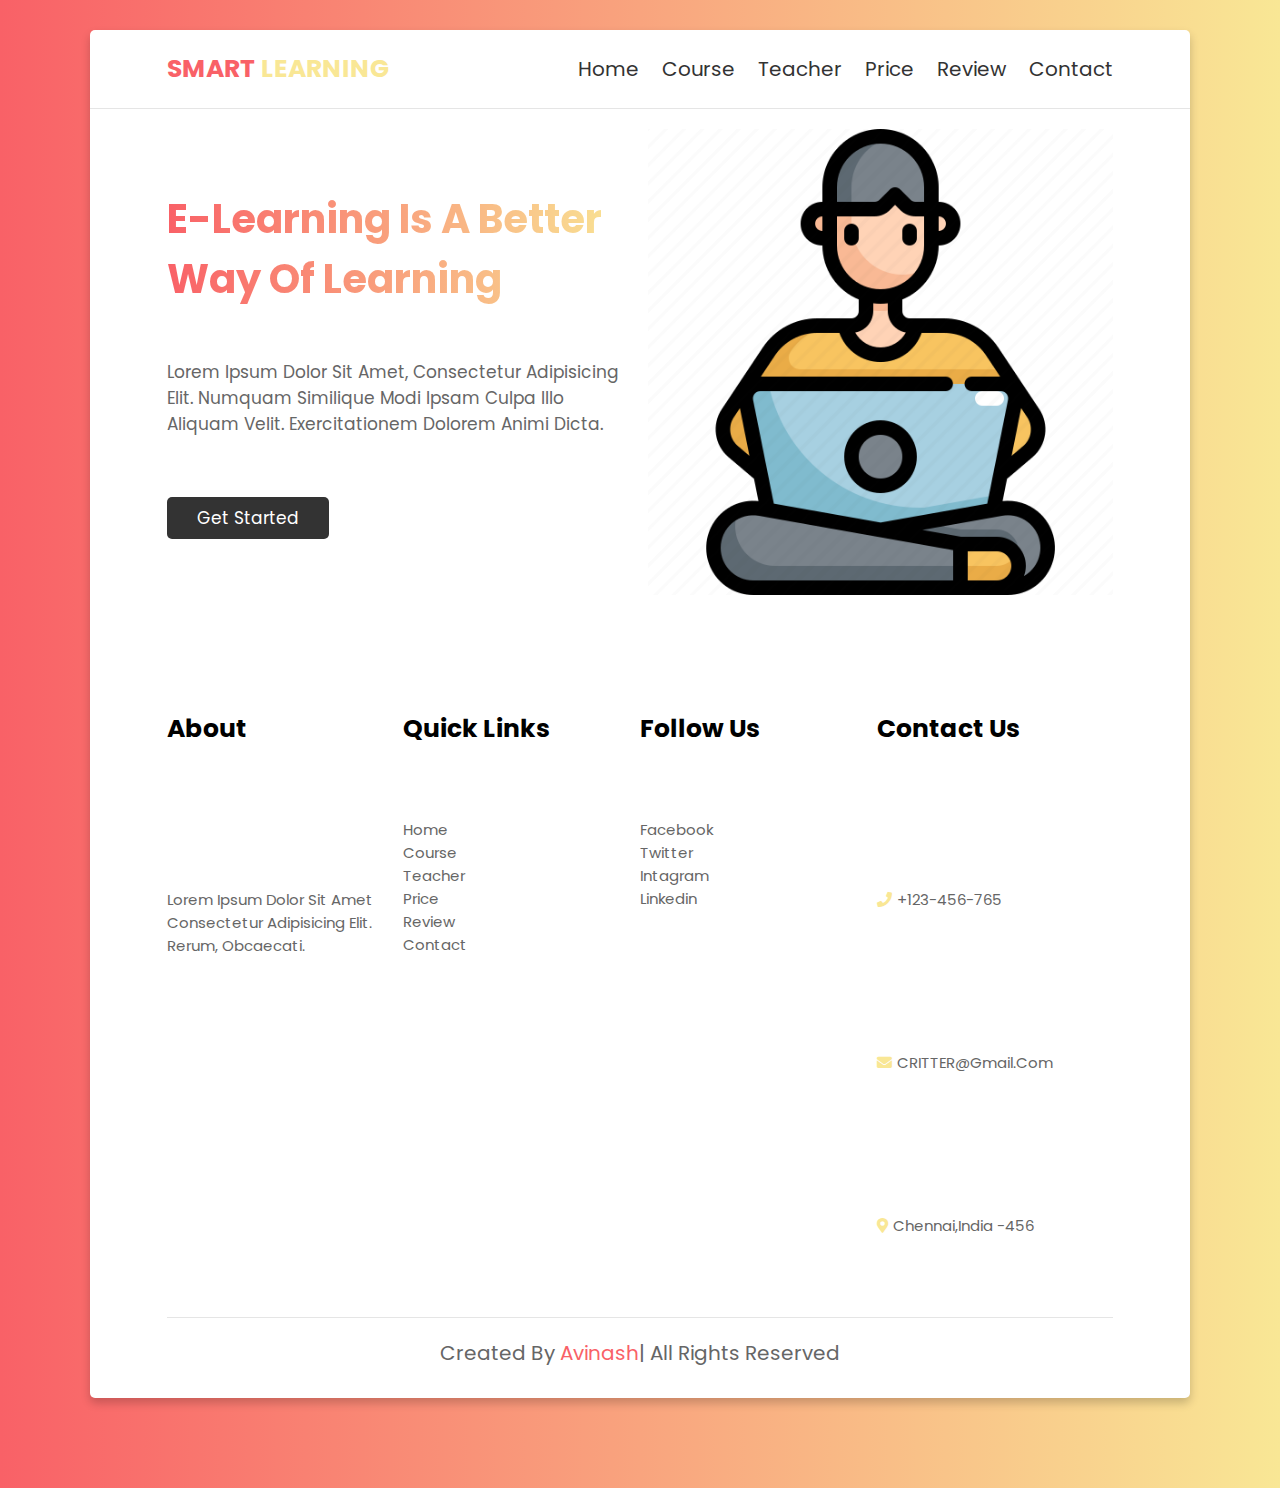
<file: index.html>
<!DOCTYPE html>
<html lang="en">

<head>
    <meta charset="UTF-8">
    <meta name="viewport" content="width=device-width, initial-scale=1.0">
    <title>Home</title>
    <link rel="stylesheet" href="./style.css">
    <link rel="stylesheet" href=" https://cdnjs.cloudflare.com/ajax/libs/font-awesome/5.15.3/css/all.min.css">
</head>

<body>
    <div class="container">
        <header>
            <a href="" class="logo">SMART <span>LEARNING</span></a>

            <div id="menu" class="fas fa-bars"></div>

            <nav class="navbar">
                <a href="index.html">Home</a>
                <a href="course.html">Course</a>
                <a href="teacher.html">Teacher</a>
                <a href="price.html">Price</a>
                <a href="review.html">Review</a>
                <a href="contact.html">Contact</a>

            </nav>
        </header>
        <section class="home">
            <div class="content">
                <h3>E-learning is a better way of learning</h3>
                <p>Lorem ipsum dolor sit amet, consectetur adipisicing elit. Numquam similique modi ipsam culpa illo aliquam velit. Exercitationem dolorem animi dicta.</p>
                <a href="#" class="btn">Get Started</a>

            </div>
            <div class="image">
                <img src="./learning avater.png" alt="">
            </div>
        </section>
        <section class="footer">
            <div class="box-container">
                <div class="box">
                    <h3>About</h3>
                    <p>Lorem ipsum dolor sit amet consectetur adipisicing elit. Rerum, obcaecati.</p>
                </div>
                <div class="box">
                    <h3>Quick Links</h3>
                    <a href="index.html">Home</a>
                    <a href="course.html">Course</a>
                    <a href="teacher.html">Teacher</a>
                    <a href="price.html">Price</a>
                    <a href="review.html">Review</a>
                    <a href="contact.html">Contact</a>

                </div>
                <div class="box">
                    <h3>Follow Us</h3>
                    <a href="#">Facebook</a>
                    <a href="#">Twitter</a>
                    <a href="#">Intagram</a>
                    <a href="#">Linkedin</a>
                </div>
                <div class="box">
                    <h3>Contact Us</h3>
                    <p><i class="fas fa-phone"></i>+123-456-765</p>
                    <p><i class="fas fa-envelope"></i>CRITTER@gmail.com</p>
                    <p><i class="fas fa-map-marker-alt"></i>Chennai,India -456</p>
                </div>
            </div>
            <div class="credit">created by <span>avinash</span>| all rights reserved</div>
        </section>
    </div>



    <script src="./srcipt.js"></script>
</body>

</html>
</file>
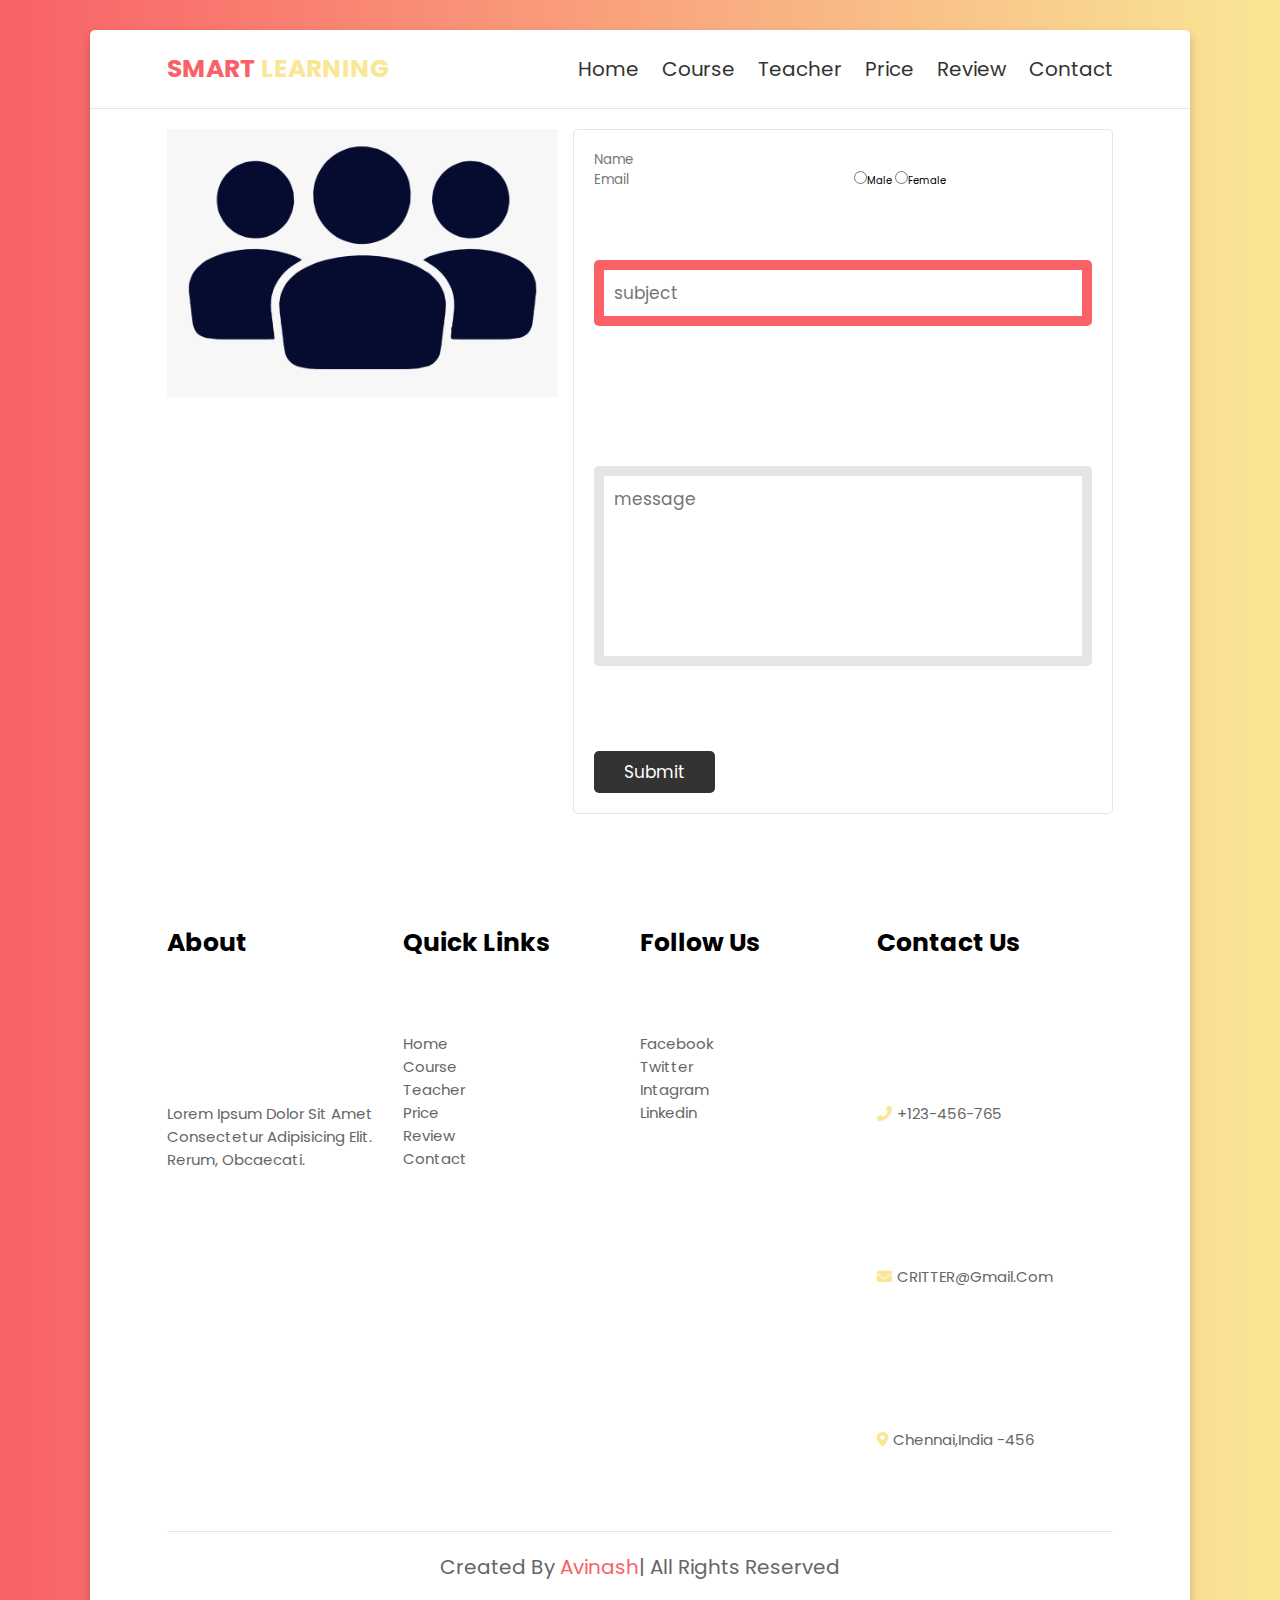
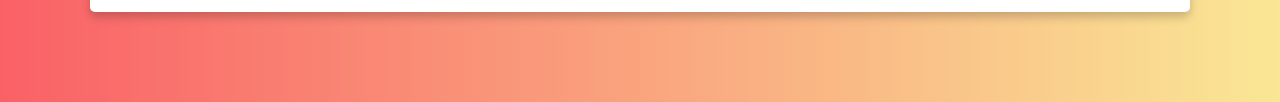
<file: contact.html>
<!DOCTYPE html>
<html lang="en">

<head>
    <meta charset="UTF-8">
    <meta name="viewport" content="width=device-width, initial-scale=1.0">
    <title>contact</title>
    <link rel="stylesheet" href="./style.css">
    <link rel="stylesheet" href=" https://cdnjs.cloudflare.com/ajax/libs/font-awesome/5.15.3/css/all.min.css">
</head>

<body>
    <div class="container">
        <header>
            <a href="" class="logo">SMART <span>LEARNING</span></a>

            <div id="menu" class="fas fa-bars"></div>

            <nav class="navbar">
                <a href="index.html">Home</a>
                <a href="course.html">Course</a>
                <a href="teacher.html">Teacher</a>
                <a href="price.html">Price</a>
                <a href="review.html">Review</a>
                <a href="contact.html">Contact</a>

            </nav>
        </header>

        <section class="contact">
            <div class="image">
                <img src="./login2.png" alt="">
            </div>
            <form action="details_entry.php" method="post">
                <div class="inputBox">
                    <input type="text" placeholder="name" name="name">
                    <input type="email" placeholder="email" name="email">
                    <input type="radio" name="gender" value="male">Male
                    <input type="radio" name="gender" value="Female">Female
                </div>
                <input type="text" placeholder="subject" class="box" name="subject">
                <textarea name="message" id="" cols="30" rows="10" placeholder="message"></textarea>
                <input type="submit" class="btn" value="Submit" name="save">
            </form>
        </section>
        <section class="footer">
            <div class="box-container">
                <div class="box">
                    <h3>About</h3>
                    <p>Lorem ipsum dolor sit amet consectetur adipisicing elit. Rerum, obcaecati.</p>
                </div>
                <div class="box">
                    <h3>Quick Links</h3>
                    <a href="index.html">Home</a>
                    <a href="course.html">Course</a>
                    <a href="teacher.html">Teacher</a>
                    <a href="price.html">Price</a>
                    <a href="review.html">Review</a>
                    <a href="contact.html">Contact</a>

                </div>
                <div class="box">
                    <h3>Follow Us</h3>
                    <a href="#">Facebook</a>
                    <a href="#">Twitter</a>
                    <a href="#">Intagram</a>
                    <a href="#">Linkedin</a>
                </div>
                <div class="box">
                    <h3>Contact Us</h3>
                    <p><i class="fas fa-phone"></i>+123-456-765</p>
                    <p><i class="fas fa-envelope"></i>CRITTER@gmail.com</p>
                    <p><i class="fas fa-map-marker-alt"></i>Chennai,India -456</p>
                </div>
            </div>
            <div class="credit">created by <span>Avinash</span>| all rights reserved</div>
        </section>
    </div>



    <script src="./srcipt.js"></script>
</body>

</html>
</file>
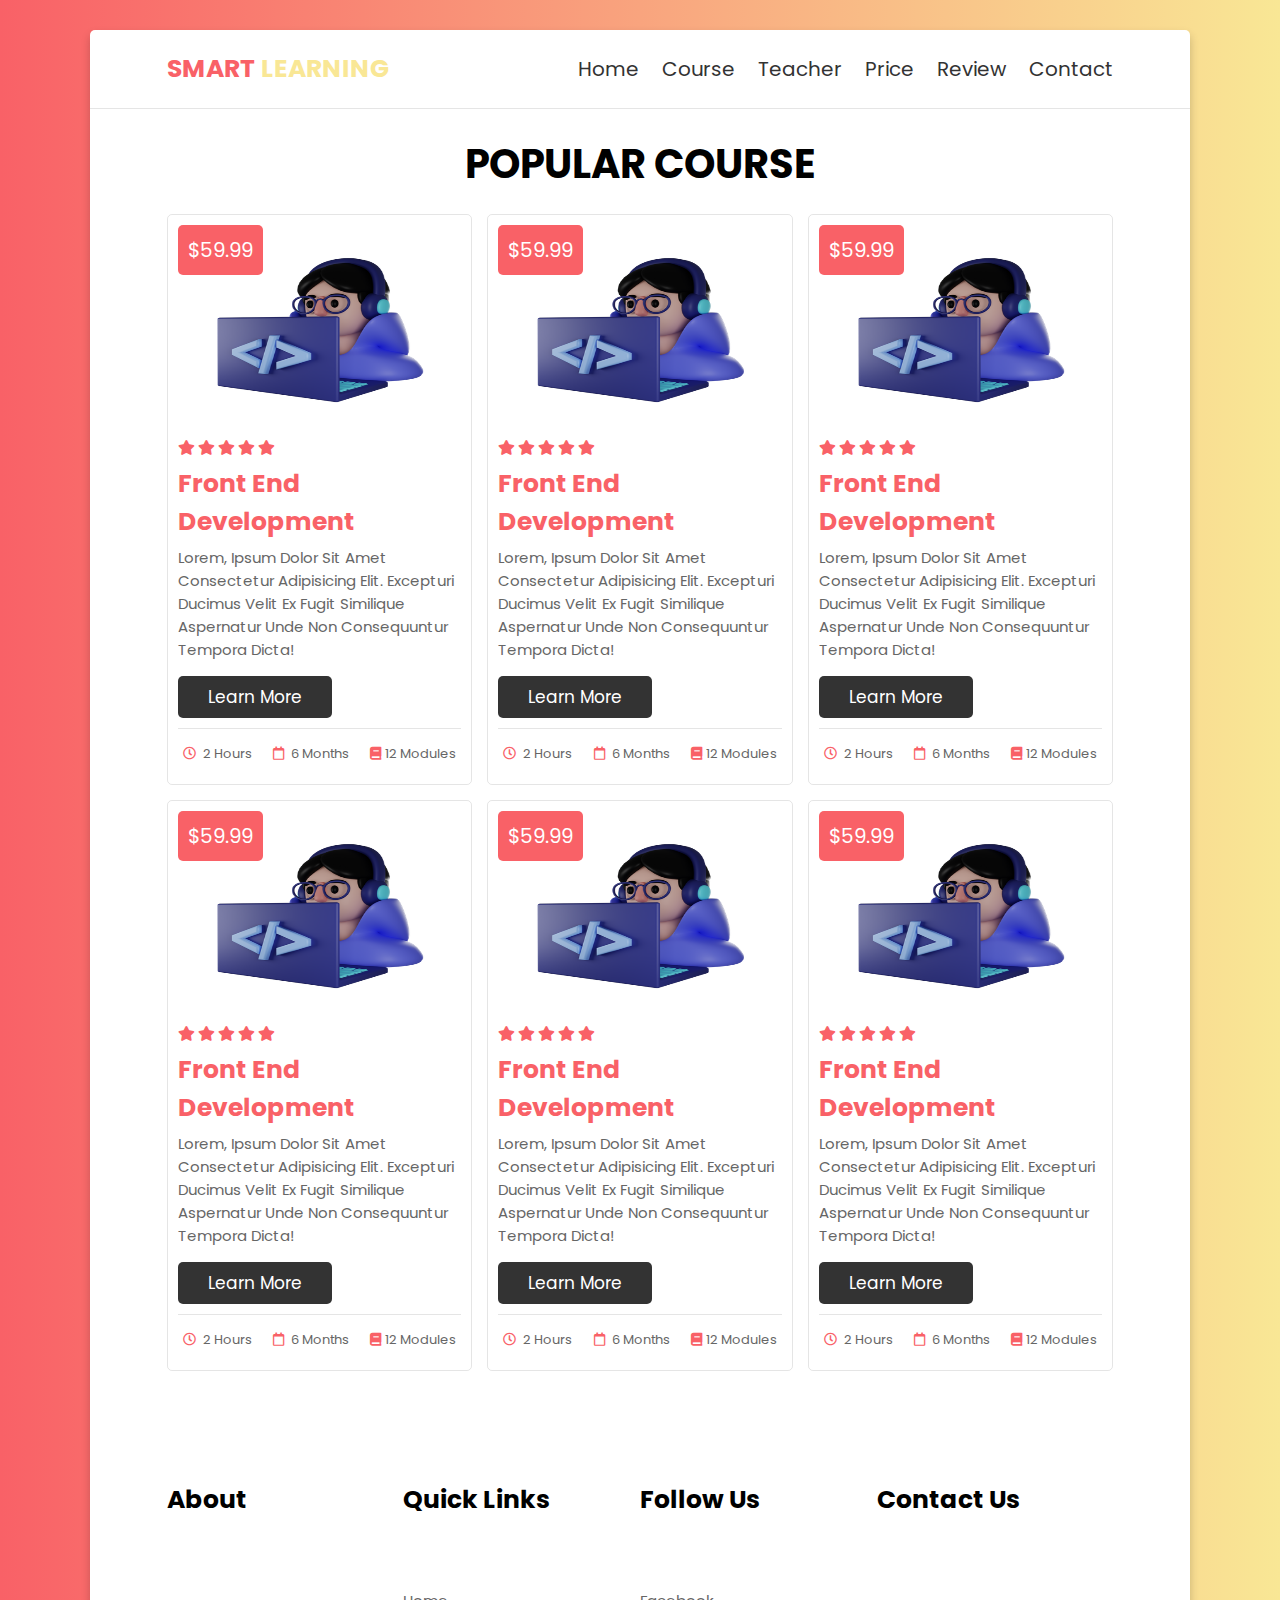
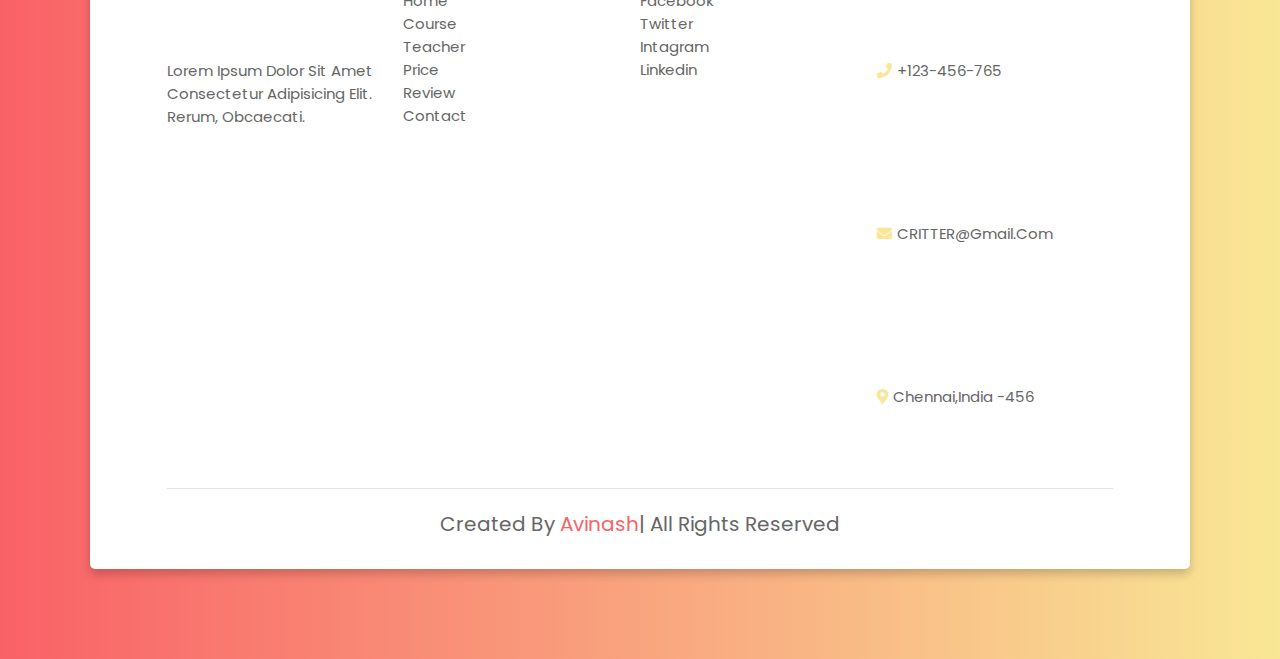
<file: course.html>
<!DOCTYPE html>
<html lang="en">

<head>
    <meta charset="UTF-8">
    <meta name="viewport" content="width=device-width, initial-scale=1.0">
    <title>course</title>
    <link rel="stylesheet" href="./style.css">
    <link rel="stylesheet" href=" https://cdnjs.cloudflare.com/ajax/libs/font-awesome/5.15.3/css/all.min.css">
</head>

<body>
    <div class="container">
        <header>
            <a href="" class="logo">SMART <span>LEARNING</span></a>

            <div id="menu" class="fas fa-bars"></div>

            <nav class="navbar">
                <a href="index.html">Home</a>
                <a href="course.html">Course</a>
                <a href="teacher.html">Teacher</a>
                <a href="price.html">Price</a>
                <a href="review.html">Review</a>
                <a href="contact.html">Contact</a>
            </nav>
        </header>
        <h1 class="heading">Popular Course</h1>
        <section class="course">
            <div class="box">
                <span class="amount">$59.99</span>
                <img src="./fontend.webp" alt="">
                <div class="stars">
                    <i class="fas fa-star"></i>
                    <i class="fas fa-star"></i>
                    <i class="fas fa-star"></i>
                    <i class="fas fa-star"></i>
                    <i class="fas fa-star"></i>
                </div>
                <h3>Front End Development</h3>
                <p>Lorem, ipsum dolor sit amet consectetur adipisicing elit. Excepturi ducimus velit ex fugit similique
                    aspernatur unde non consequuntur tempora dicta!</p>
                <a href="#" class="btn">Learn More</a>
                <div class="icons">
                    <p><i class="far fa-clock"></i> 2 hours</p>
                    <p><i class="far fa-calendar"></i> 6 Months</p>
                    <p><i class="fas fa-book"></i>12 modules</p>

                </div>
            </div>
            <div class="box">
                <span class="amount">$59.99</span>
                <img src="./fontend.webp" alt="">
                <div class="stars">
                    <i class="fas fa-star"></i>
                    <i class="fas fa-star"></i>
                    <i class="fas fa-star"></i>
                    <i class="fas fa-star"></i>
                    <i class="fas fa-star"></i>
                </div>
                <h3>Front End Development</h3>
                <p>Lorem, ipsum dolor sit amet consectetur adipisicing elit. Excepturi ducimus velit ex fugit similique
                    aspernatur unde non consequuntur tempora dicta!</p>
                <a href="#" class="btn">Learn More</a>
                <div class="icons">
                    <p><i class="far fa-clock"></i> 2 hours</p>
                    <p><i class="far fa-calendar"></i> 6 Months</p>
                    <p><i class="fas fa-book"></i>12 modules</p>

                </div>
            </div>
            <div class="box">
                <span class="amount">$59.99</span>
                <img src="./fontend.webp" alt="">
                <div class="stars">
                    <i class="fas fa-star"></i>
                    <i class="fas fa-star"></i>
                    <i class="fas fa-star"></i>
                    <i class="fas fa-star"></i>
                    <i class="fas fa-star"></i>
                </div>
                <h3>Front End Development</h3>
                <p>Lorem, ipsum dolor sit amet consectetur adipisicing elit. Excepturi ducimus velit ex fugit similique
                    aspernatur unde non consequuntur tempora dicta!</p>
                <a href="#" class="btn">Learn More</a>
                <div class="icons">
                    <p><i class="far fa-clock"></i> 2 hours</p>
                    <p><i class="far fa-calendar"></i> 6 Months</p>
                    <p><i class="fas fa-book"></i>12 modules</p>

                </div>
            </div>
            <div class="box">
                <span class="amount">$59.99</span>
                <img src="./fontend.webp" alt="">
                <div class="stars">
                    <i class="fas fa-star"></i>
                    <i class="fas fa-star"></i>
                    <i class="fas fa-star"></i>
                    <i class="fas fa-star"></i>
                    <i class="fas fa-star"></i>
                </div>
                <h3>Front End Development</h3>
                <p>Lorem, ipsum dolor sit amet consectetur adipisicing elit. Excepturi ducimus velit ex fugit similique
                    aspernatur unde non consequuntur tempora dicta!</p>
                <a href="#" class="btn">Learn More</a>
                <div class="icons">
                    <p><i class="far fa-clock"></i> 2 hours</p>
                    <p><i class="far fa-calendar"></i> 6 Months</p>
                    <p><i class="fas fa-book"></i>12 modules</p>

                </div>
            </div>
            <div class="box">
                <span class="amount">$59.99</span>
                <img src="./fontend.webp" alt="">
                <div class="stars">
                    <i class="fas fa-star"></i>
                    <i class="fas fa-star"></i>
                    <i class="fas fa-star"></i>
                    <i class="fas fa-star"></i>
                    <i class="fas fa-star"></i>
                </div>
                <h3>Front End Development</h3>
                <p>Lorem, ipsum dolor sit amet consectetur adipisicing elit. Excepturi ducimus velit ex fugit similique
                    aspernatur unde non consequuntur tempora dicta!</p>
                <a href="#" class="btn">Learn More</a>
                <div class="icons">
                    <p><i class="far fa-clock"></i> 2 hours</p>
                    <p><i class="far fa-calendar"></i> 6 Months</p>
                    <p><i class="fas fa-book"></i>12 modules</p>

                </div>
            </div>
            <div class="box">
                <span class="amount">$59.99</span>
                <img src="./fontend.webp" alt="">
                <div class="stars">
                    <i class="fas fa-star"></i>
                    <i class="fas fa-star"></i>
                    <i class="fas fa-star"></i>
                    <i class="fas fa-star"></i>
                    <i class="fas fa-star"></i>
                </div>
                <h3>Front End Development</h3>
                <p>Lorem, ipsum dolor sit amet consectetur adipisicing elit. Excepturi ducimus velit ex fugit similique
                    aspernatur unde non consequuntur tempora dicta!</p>
                <a href="#" class="btn">Learn More</a>
                <div class="icons">
                    <p><i class="far fa-clock"></i> 2 hours</p>
                    <p><i class="far fa-calendar"></i> 6 Months</p>
                    <p><i class="fas fa-book"></i>12 modules</p>

                </div>
            </div>
        </section>
        <section class="footer">
            <div class="box-container">
                <div class="box">
                    <h3>About</h3>
                    <p>Lorem ipsum dolor sit amet consectetur adipisicing elit. Rerum, obcaecati.</p>
                </div>
                <div class="box">
                    <h3>Quick Links</h3>
                    <a href="index.html">Home</a>
                    <a href="course.html">Course</a>
                    <a href="teacher.html">Teacher</a>
                    <a href="price.html">Price</a>
                    <a href="review.html">Review</a>
                    <a href="contact.html">Contact</a>

                </div>
                <div class="box">
                    <h3>Follow Us</h3>
                    <a href="#">Facebook</a>
                    <a href="#">Twitter</a>
                    <a href="#">Intagram</a>
                    <a href="#">Linkedin</a>
                </div>
                <div class="box">
                    <h3>Contact Us</h3>
                    <p><i class="fas fa-phone"></i>+123-456-765</p>
                    <p><i class="fas fa-envelope"></i>CRITTER@gmail.com</p>
                    <p><i class="fas fa-map-marker-alt"></i>Chennai,India -456</p>
                </div>
            </div>
            <div class="credit">created by <span>Avinash</span>| all rights reserved</div>
        </section>
    </div>



    <script src="./srcipt.js"></script>
</body>

</html>
</file>
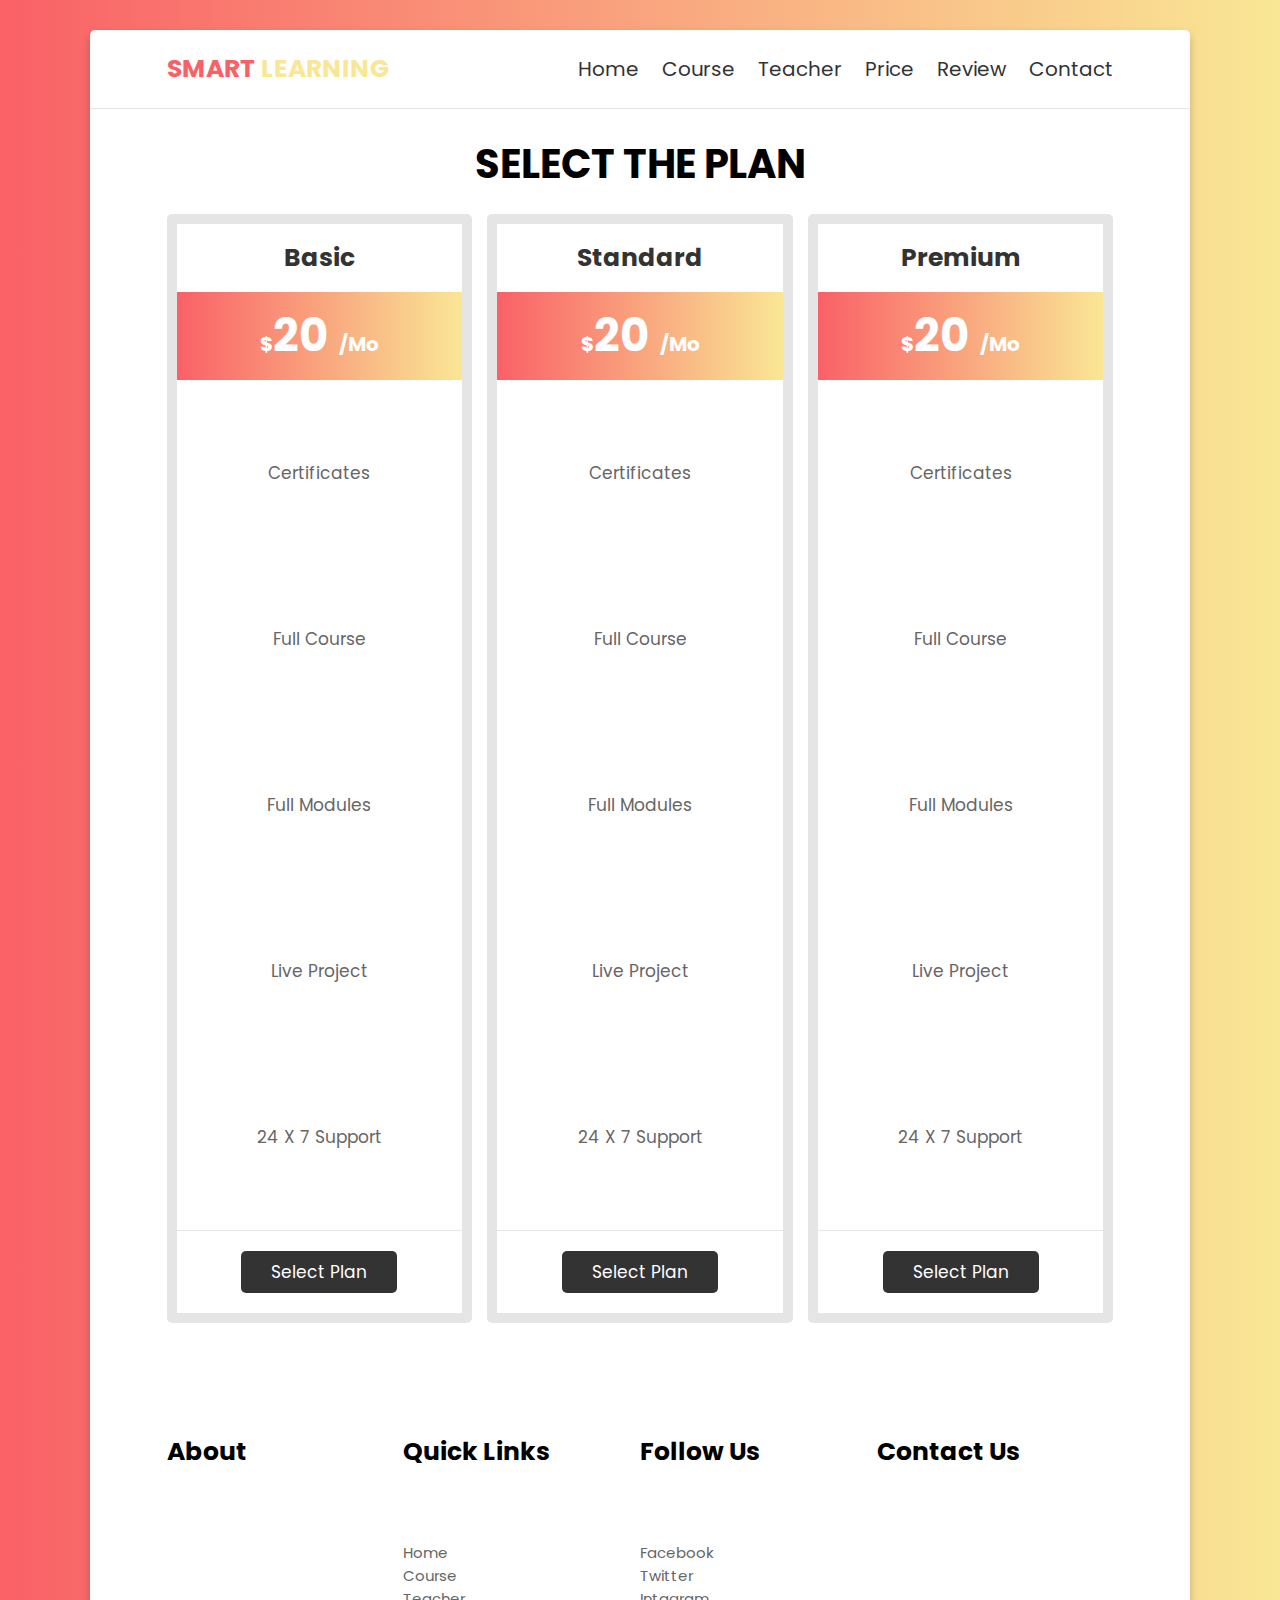
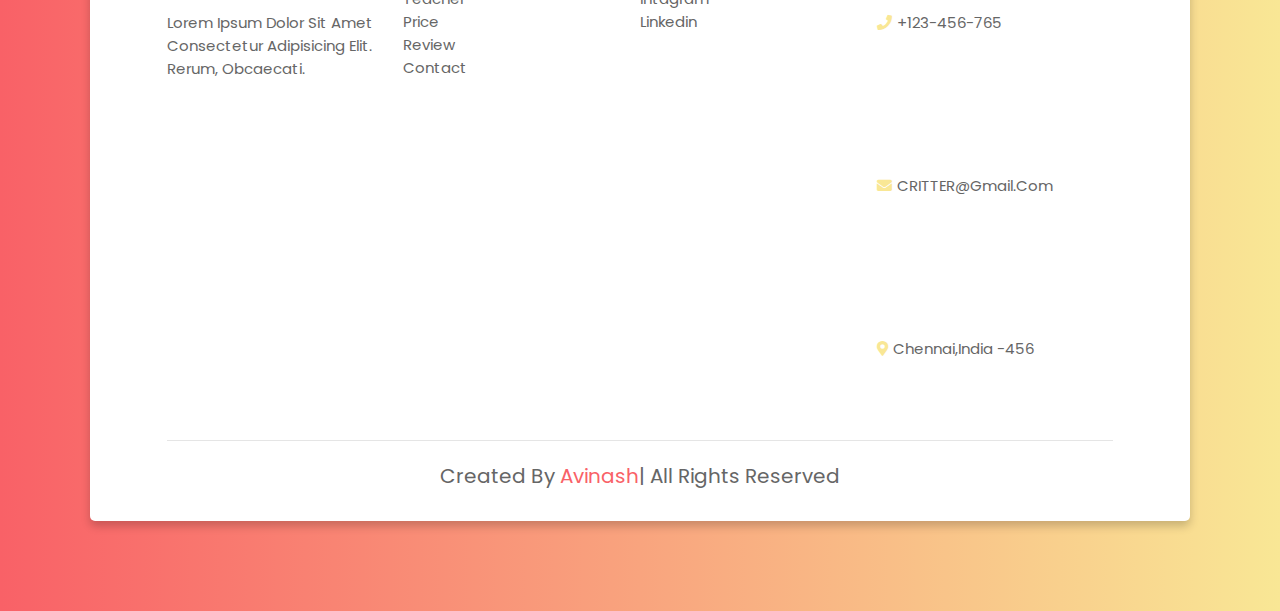
<file: price.html>
<!DOCTYPE html>
<html lang="en">

<head>
    <meta charset="UTF-8">
    <meta name="viewport" content="width=device-width, initial-scale=1.0">
    <title>price</title>
    <link rel="stylesheet" href="./style.css">
    <link rel="stylesheet" href=" https://cdnjs.cloudflare.com/ajax/libs/font-awesome/5.15.3/css/all.min.css">
</head>

<body>
    <div class="container">
        <header>
            <a href="" class="logo">SMART <span>LEARNING</span></a>

            <div id="menu" class="fas fa-bars"></div>

            <nav class="navbar">
                <a href="index.html">Home</a>
                <a href="course.html">Course</a>
                <a href="teacher.html">Teacher</a>
                <a href="price.html">Price</a>
                <a href="review.html">Review</a>
                <a href="contact.html">Contact</a>

            </nav>
        </header>
        <h1 class="heading">Select The Plan</h1>
        <section class="price">
            <div class="box">
                <h3>Basic</h3>
                <div class="amount"><span>$</span>20 <span>/mo</span></div>
                <ul>
                    <li>Certificates</li>
                    <li>Full Course</li>
                    <li>Full Modules</li>
                    <li>Live Project</li>
                    <li>24 x 7 Support</li>
                </ul>
                <a href="#" class="btn">Select Plan</a>
            </div>
            <div class="box">
                <h3>Standard</h3>
                <div class="amount"><span>$</span>20 <span>/mo</span></div>
                <ul>
                    <li>Certificates</li>
                    <li>Full Course</li>
                    <li>Full Modules</li>
                    <li>Live Project</li>
                    <li>24 x 7 Support</li>
                </ul>
                <a href="#" class="btn">Select Plan</a>
            </div>
            <div class="box">
                <h3>Premium</h3>
                <div class="amount"><span>$</span>20 <span>/mo</span></div>
                <ul>
                    <li>Certificates</li>
                    <li>Full Course</li>
                    <li>Full Modules</li>
                    <li>Live Project</li>
                    <li>24 x 7 Support</li>
                </ul>
                <a href="#" class="btn">Select Plan</a>
            </div>
        </section>
        <section class="footer">
            <div class="box-container">
                <div class="box">
                    <h3>About</h3>
                    <p>Lorem ipsum dolor sit amet consectetur adipisicing elit. Rerum, obcaecati.</p>
                </div>
                <div class="box">
                    <h3>Quick Links</h3>
                    <a href="index.html">Home</a>
                    <a href="course.html">Course</a>
                    <a href="teacher.html">Teacher</a>
                    <a href="price.html">Price</a>
                    <a href="review.html">Review</a>
                    <a href="contact.html">Contact</a>

                </div>
                <div class="box">
                    <h3>Follow Us</h3>
                    <a href="#">Facebook</a>
                    <a href="#">Twitter</a>
                    <a href="#">Intagram</a>
                    <a href="#">Linkedin</a>
                </div>
                <div class="box">
                    <h3>Contact Us</h3>
                    <p><i class="fas fa-phone"></i>+123-456-765</p>
                    <p><i class="fas fa-envelope"></i>CRITTER@gmail.com</p>
                    <p><i class="fas fa-map-marker-alt"></i>Chennai,India -456</p>
                </div>
            </div>
            <div class="credit">created by <span>Avinash</span>| all rights reserved</div>
        </section>
    </div>



    <script src="./srcipt.js"></script>
</body>

</html>
</file>
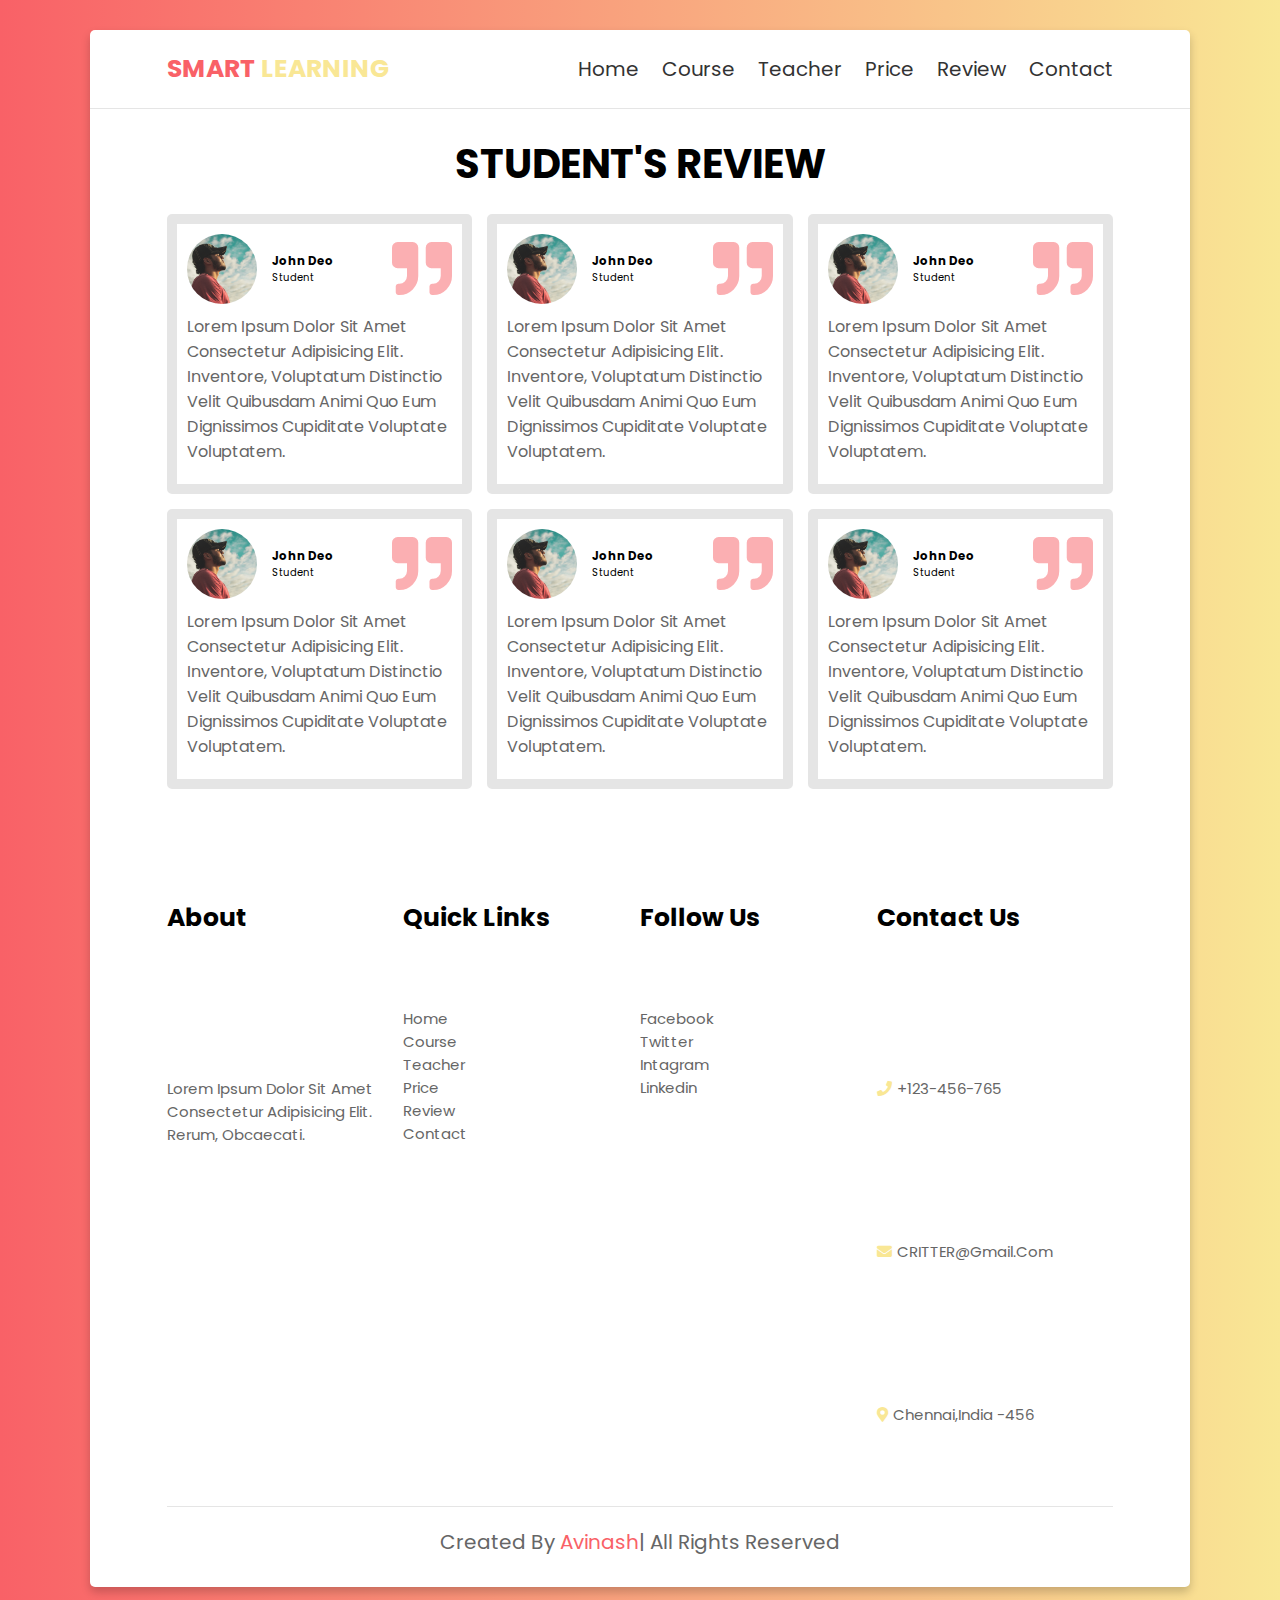
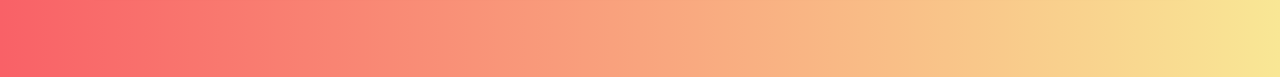
<file: review.html>
<!DOCTYPE html>
<html lang="en">

<head>
    <meta charset="UTF-8">
    <meta name="viewport" content="width=device-width, initial-scale=1.0">
    <title>Review</title>
    <link rel="stylesheet" href="./style.css">
    <link rel="stylesheet" href=" https://cdnjs.cloudflare.com/ajax/libs/font-awesome/5.15.3/css/all.min.css">
</head>

<body>
    <div class="container">
        <header>
            <a href="" class="logo">SMART <span>LEARNING</span></a>

            <div id="menu" class="fas fa-bars"></div>

            <nav class="navbar">
                <a href="index.html">Home</a>
                <a href="course.html">Course</a>
                <a href="teacher.html">Teacher</a>
                <a href="price.html">Price</a>
                <a href="review.html">Review</a>
                <a href="contact.html">Contact</a>


            </nav>
        </header>
        <h1 class="heading">Student's review</h1>
        <section class="review">
            <div class="box">
                <div class="student">
                    <div class="student-info">
                        <img src="./pexels-kelvin-valerio-810775.jpg" alt="">
                        <div class="info">
                            <h3>John Deo</h3>
                            <span>Student</span>
                        </div>
                    </div>
                    <i class="fas fa-quote-right"></i>
                </div>
                <p class="text">Lorem ipsum dolor sit amet consectetur adipisicing elit. Inventore, voluptatum distinctio velit quibusdam animi quo eum dignissimos cupiditate voluptate voluptatem.</p>
            </div>
            <div class="box">
                <div class="student">
                    <div class="student-info">
                        <img src="./pexels-kelvin-valerio-810775.jpg" alt="">
                        <div class="info">
                            <h3>John Deo</h3>
                            <span>Student</span>
                        </div>
                    </div>
                    <i class="fas fa-quote-right"></i>
                </div>
                <p class="text">Lorem ipsum dolor sit amet consectetur adipisicing elit. Inventore, voluptatum distinctio velit quibusdam animi quo eum dignissimos cupiditate voluptate voluptatem.</p>
            </div>
            <div class="box">
                <div class="student">
                    <div class="student-info">
                        <img src="./pexels-kelvin-valerio-810775.jpg" alt="">
                        <div class="info">
                            <h3>John Deo</h3>
                            <span>Student</span>
                        </div>
                    </div>
                    <i class="fas fa-quote-right"></i>
                </div>
                <p class="text">Lorem ipsum dolor sit amet consectetur adipisicing elit. Inventore, voluptatum distinctio velit quibusdam animi quo eum dignissimos cupiditate voluptate voluptatem.</p>
            </div>
            <div class="box">
                <div class="student">
                    <div class="student-info">
                        <img src="./pexels-kelvin-valerio-810775.jpg" alt="">
                        <div class="info">
                            <h3>John Deo</h3>
                            <span>Student</span>
                        </div>
                    </div>
                    <i class="fas fa-quote-right"></i>
                </div>
                <p class="text">Lorem ipsum dolor sit amet consectetur adipisicing elit. Inventore, voluptatum distinctio velit quibusdam animi quo eum dignissimos cupiditate voluptate voluptatem.</p>
            </div>
            <div class="box">
                <div class="student">
                    <div class="student-info">
                        <img src="./pexels-kelvin-valerio-810775.jpg" alt="">
                        <div class="info">
                            <h3>John Deo</h3>
                            <span>Student</span>
                        </div>
                    </div>
                    <i class="fas fa-quote-right"></i>
                </div>
                <p class="text">Lorem ipsum dolor sit amet consectetur adipisicing elit. Inventore, voluptatum distinctio velit quibusdam animi quo eum dignissimos cupiditate voluptate voluptatem.</p>
            </div>
            <div class="box">
                <div class="student">
                    <div class="student-info">
                        <img src="./pexels-kelvin-valerio-810775.jpg" alt="">
                        <div class="info">
                            <h3>John Deo</h3>
                            <span>Student</span>
                        </div>
                    </div>
                    <i class="fas fa-quote-right"></i>
                </div>
                <p class="text">Lorem ipsum dolor sit amet consectetur adipisicing elit. Inventore, voluptatum distinctio velit quibusdam animi quo eum dignissimos cupiditate voluptate voluptatem.</p>
            </div>
        </section>
        <section class="footer">
            <div class="box-container">
                <div class="box">
                    <h3>About</h3>
                    <p>Lorem ipsum dolor sit amet consectetur adipisicing elit. Rerum, obcaecati.</p>
                </div> 
                <div class="box">
                    <h3>Quick Links</h3>
                    <a href="index.html">Home</a>
                    <a href="course.html">Course</a>
                    <a href="teacher.html">Teacher</a>
                    <a href="price.html">Price</a>
                    <a href="review.html">Review</a>
                    <a href="contact.html">Contact</a>

                </div>
                <div class="box">
                    <h3>Follow Us</h3>
                    <a href="#">Facebook</a>
                    <a href="#">Twitter</a>
                    <a href="#">Intagram</a>
                    <a href="#">Linkedin</a>
                </div>
                <div class="box">
                    <h3>Contact Us</h3>
                    <p><i class="fas fa-phone"></i>+123-456-765</p>
                    <p><i class="fas fa-envelope"></i>CRITTER@gmail.com</p>
                    <p><i class="fas fa-map-marker-alt"></i>Chennai,India -456</p>
                </div>
            </div>
            <div class="credit">created by <span>Avinash</span>| all rights reserved</div>
        </section>
    </div>



    <script src="./srcipt.js"></script>
</body>

</html>
</file>
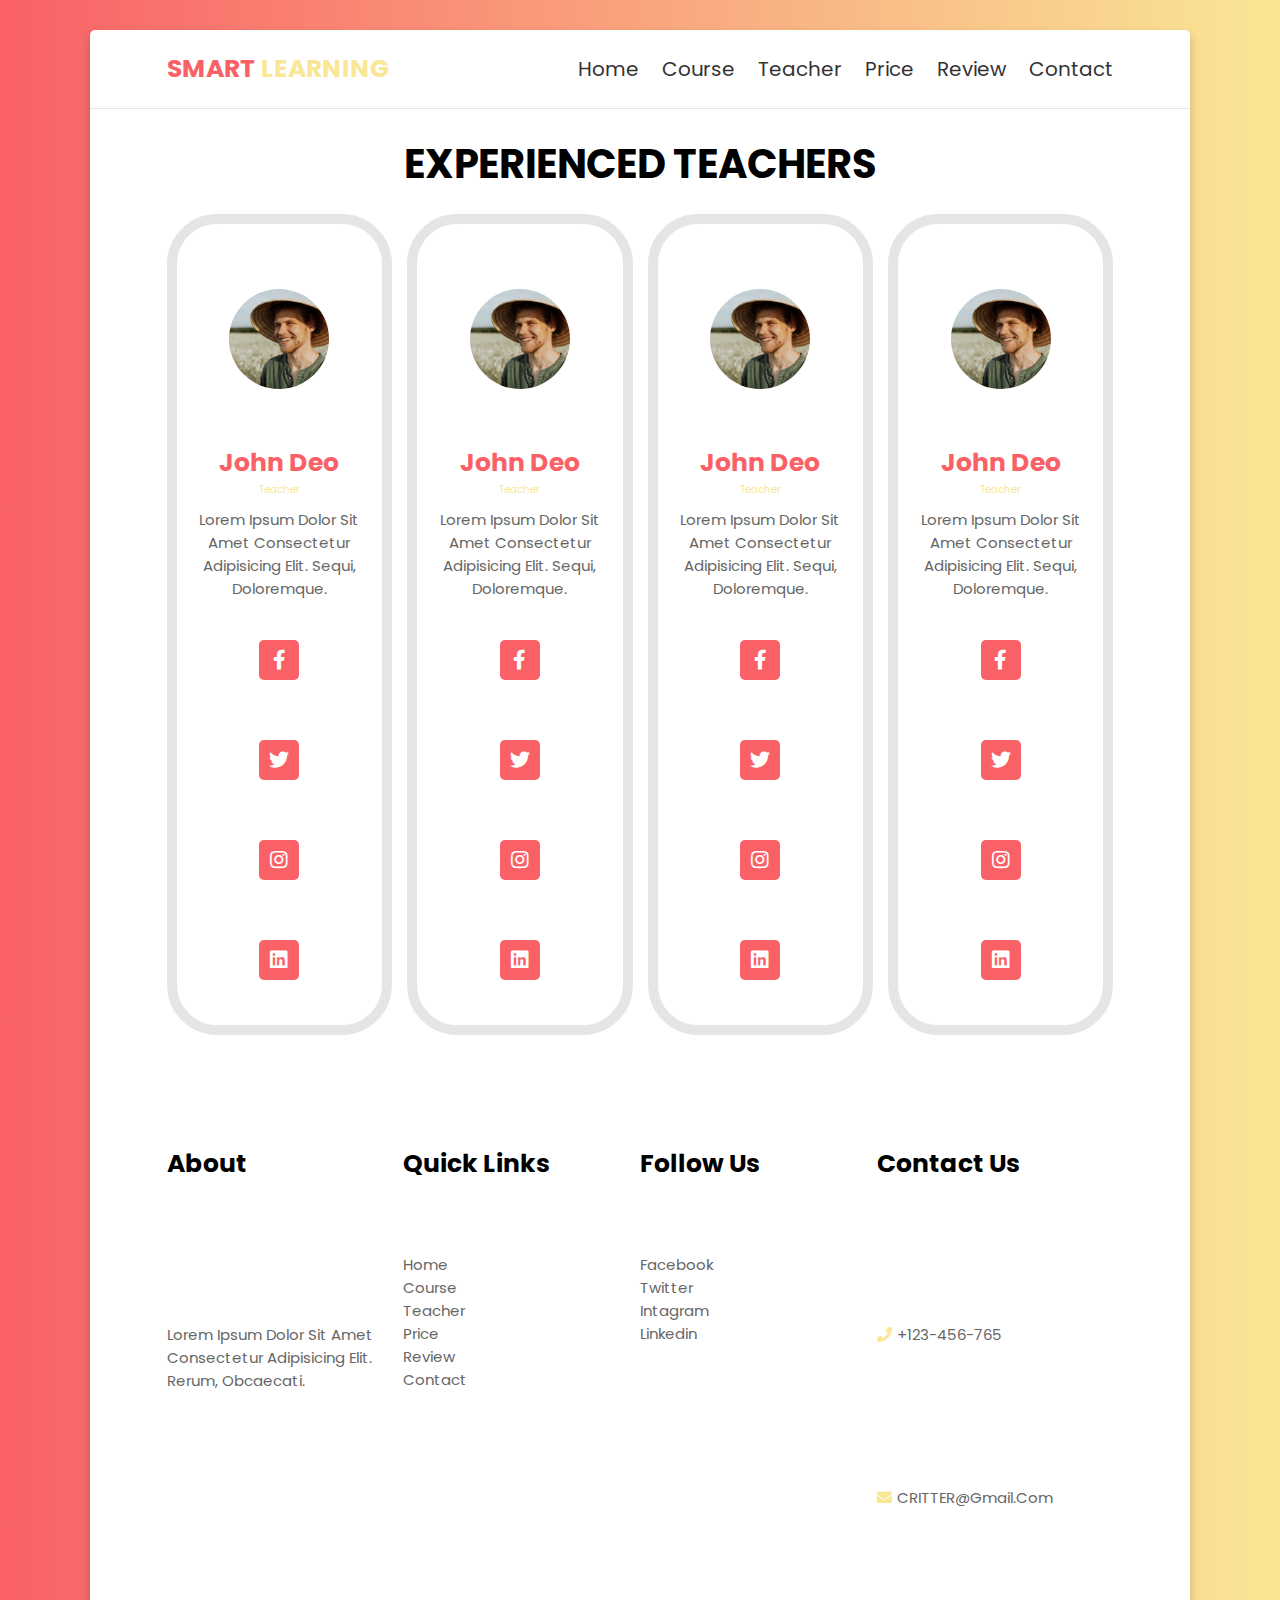
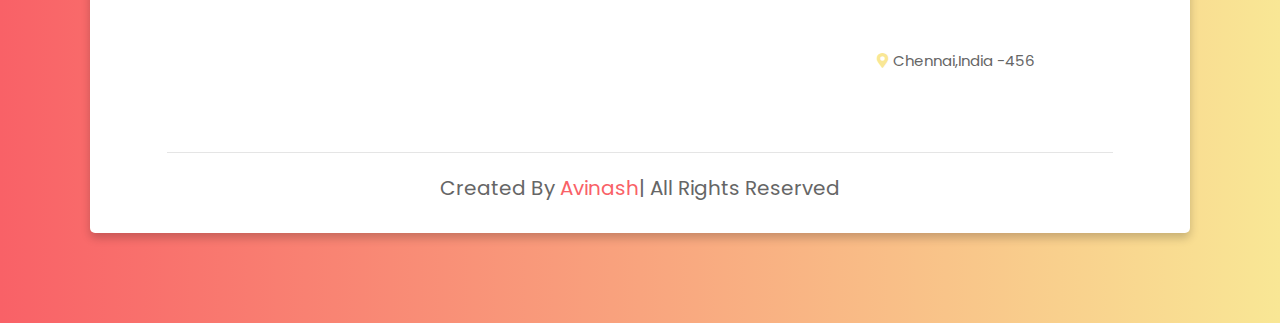
<file: teacher.html>
<!DOCTYPE html>
<html lang="en">

<head>
    <meta charset="UTF-8">
    <meta name="viewport" content="width=device-width, initial-scale=1.0">
    <title>teacher</title>
    <link rel="stylesheet" href="./style.css">
    <link rel="stylesheet" href=" https://cdnjs.cloudflare.com/ajax/libs/font-awesome/5.15.3/css/all.min.css">
</head>

<body>
    <div class="container">
        <header>
            <a href="" class="logo">SMART <span>LEARNING</span></a>

            <div id="menu" class="fas fa-bars"></div>

            <nav class="navbar">
                <a href="index.html">Home</a>
                <a href="course.html">Course</a>
                <a href="teacher.html">Teacher</a>
                <a href="price.html">Price</a>
                <a href="review.html">Review</a>
                <a href="contact.html">Contact</a>

            </nav>
        </header>
        <h1 class="heading">Experienced teachers</h1>
        <section class="teacher">
            <div class="box">
                <img src="./pexels-maksim-goncharenok-5484072.jpg" alt="">
                <h3>John deo</h3>
                <span>Teacher</span>
                <p>Lorem ipsum dolor sit amet consectetur adipisicing elit. Sequi, doloremque.</p>
                <div class="share">
                    <a href="#" class="fab fa-facebook-f"></a>
                    <a href="#" class="fab fa-twitter"></a>
                    <a href="#" class="fab fa-instagram"></a>
                    <a href="#" class="fab fa-linkedin"></a>
                </div>
            </div>
            <div class="box">
                <img src="./pexels-maksim-goncharenok-5484072.jpg" alt="">
                <h3>John deo</h3>
                <span>Teacher</span>
                <p>Lorem ipsum dolor sit amet consectetur adipisicing elit. Sequi, doloremque.</p>
                <div class="share">
                    <a href="#" class="fab fa-facebook-f"></a>
                    <a href="#" class="fab fa-twitter"></a>
                    <a href="#" class="fab fa-instagram"></a>
                    <a href="#" class="fab fa-linkedin"></a>
                </div>
            </div>
            <div class="box">
                <img src="./pexels-maksim-goncharenok-5484072.jpg" alt="">
                <h3>John deo</h3>
                <span>Teacher</span>
                <p>Lorem ipsum dolor sit amet consectetur adipisicing elit. Sequi, doloremque.</p>
                <div class="share">
                    <a href="#" class="fab fa-facebook-f"></a>
                    <a href="#" class="fab fa-twitter"></a>
                    <a href="#" class="fab fa-instagram"></a>
                    <a href="#" class="fab fa-linkedin"></a>
                </div>
            </div>
            <div class="box">
                <img src="./pexels-maksim-goncharenok-5484072.jpg" alt="">
                <h3>John deo</h3>
                <span>Teacher</span>
                <p>Lorem ipsum dolor sit amet consectetur adipisicing elit. Sequi, doloremque.</p>
                <div class="share">
                    <a href="#" class="fab fa-facebook-f"></a>
                    <a href="#" class="fab fa-twitter"></a>
                    <a href="#" class="fab fa-instagram"></a>
                    <a href="#" class="fab fa-linkedin"></a>
                </div>
            </div>
        </section>
        <section class="footer">
            <div class="box-container">
                <div class="box">
                    <h3>About</h3>
                    <p>Lorem ipsum dolor sit amet consectetur adipisicing elit. Rerum, obcaecati.</p>
                </div>
                <div class="box">
                    <h3>Quick Links</h3>
                    <a href="index.html">Home</a>
                    <a href="course.html">Course</a>
                    <a href="teacher.html">Teacher</a>
                    <a href="price.html">Price</a>
                    <a href="review.html">Review</a>
                    <a href="contact.html">Contact</a>

                </div>
                <div class="box">
                    <h3>Follow Us</h3>
                    <a href="#">Facebook</a>
                    <a href="#">Twitter</a>
                    <a href="#">Intagram</a>
                    <a href="#">Linkedin</a>
                </div>
                <div class="box">
                    <h3>Contact Us</h3>
                    <p><i class="fas fa-phone"></i>+123-456-765</p>
                    <p><i class="fas fa-envelope"></i>CRITTER@gmail.com</p>
                    <p><i class="fas fa-map-marker-alt"></i>Chennai,India -456</p>
                </div>
            </div>
            <div class="credit">created by <span>Avinash</span>| all rights reserved</div>
        </section>
    </div>



    <script src="./srcipt.js"></script>
</body>

</html>
</file>
<file: style.css>
@import url('https://fonts.googleapis.com/css2?family=Inter+Tight:wght@300&family=Kaisei+Tokumin:wght@400;500;700&family=Nunito:ital,wght@0,400;0,700;1,200;1,600&family=Poppins:wght@300;400;500&display=swap');


:root{
    --black:#F96167;
    --yellow:#F9E795;
    --gradient:linear-gradient(90deg,var(--black),var(--yellow));

}


*{
    font-family: 'Inter Tight', sans-serif;
    font-family: 'Kaisei Tokumin', serif;
    font-family: 'Nunito', sans-serif;
    font-family: 'Poppins', sans-serif;
    margin: 0;padding:0 ;
    box-sizing: border-box;
    outline: none;border: none;
    text-decoration: none;
    text-transform: capitalize;
    transition: all .2s ease-out;
}

html{
    font-size: 62.5%;
    overflow-x: hidden;
}
html::-webkit-scrollbar{
    width: 1rem;
}
html::-webkit-scrollbar-track{
    background: #333;
}
html::-webkit-scrollbar-thumb{
    background: #fff;
    border-radius: 5rem;
}
body{
    background: var(--gradient);
    padding: 3rem 7%;
    padding-bottom: 9rem;
}
section{
    padding: 2rem 7%;

}
.container{
    background: #fff;
    border-radius: .5rem;
    box-shadow: 0 .5rem 1rem rgba(0, 0, 0, .2);
}
header{
    display: flex;
    align-items: center;
    justify-content: space-between;
    width: 100%;
    padding: 2rem 7%;
    border-bottom: .1rem solid rgba(0, 0, 0, .1);
    position: relative;
    z-index: 1000;
}
header .logo{
    font-size: 2.5rem;
    color: var(--black);
    font-weight: bold;
}
header .logo span{
    color: var(--yellow);
}
header .navbar a{
    margin-left: 2rem;
    font-size: 2rem;
    color: #333;
}
.navbar a:hover{
    color: var(--black);
}
#menu{
    font-size: 2.5rem;
    padding: 5rem 1rem;
    border-radius: .3rem;
    border: 1rem solid rgba(0, 0, 0, .1);
    cursor: pointer;
    display: none;
}
.footer .box-container{
    display: flex;
    flex-wrap: wrap;
    /* gap: 1.5rem; */
}
.footer .box-container .box{
    flex: 1 1 20rem;
}
.footer .box-container .box h3{
    font-size: 2.5rem;
    color: --var(--black);
    padding: 7rem 0;
}
.footer .box-container .box p{
    font-size: 1.5rem;
    color: #666;
    padding: 7rem 0;
}

.footer .box-container .box a{
    display: block;
    font-size: 1.5rem;
    color: #666;
    /* padding: 7rem 0; */
}
.footer .box-container .box a:hover{
    color:var(--black);
}
.footer .box-container .box p i{
    padding-right: .5rem;
    color: var(--yellow);
}
.footer .credit{
    font-size: 2rem;
    margin-top: 1rem;
    padding: 1rem;
    padding-top: 2rem;
    text-align: center;
    border-top: .1rem solid rgba(0, 0, 0, .1);
    color: #666;
}
.footer .credit span{
    color: var(--black);
}

.home{
    display: flex;
    flex-wrap: wrap;
    gap: 1.5rem;
    align-items: center;

}
.home .content{
    flex:  1 1 40rem;
}
.home .image{
    flex: 1 1 40rem;
}
.home .image img{
 width: 100%;   
}
.home .content h3{
    color: transparent;
    background: var(--gradient);
    -webkit-background-clip: text;
    background-clip: text;
    font-size: 4rem;
}
.home .content p{
    padding: 5rem 0;
    font-size: 1.7rem;
    color: #666;

}
.heading{
    color:var(--gradient);
    background:white;
    --webkit-background-clip:text;
    background-clip: text;
    padding: 0 1rem;
    padding-top: 2.5rem;
    text-align: center;
    font-size: 4rem; 
    text-transform: uppercase;
}
.btn{
    display: inline-block;
    margin-top: 1rem;
    padding: .8rem 3rem;
    border-radius: .5rem;
    background: #333;
    color: #fff;
    cursor: pointer;
    font-size: 1.7rem;

}
.course{
    display: flex;
    flex-wrap: wrap;
    gap: 1.5rem;
}
.course .box{
    flex: 1 1 30rem;
    border-radius: .5rem;
    border: .1rem solid rgba(0, 0, 0, .1);
    padding: 1rem;
    position: relative;
}
.course .box img{
    height: 20rem;
    width: 100%;
}
.course .box .amount{
    position:absolute;
    top: 1rem;left: 1rem;
    font-size: 2rem;
    padding: 1rem 1rem;
    background: var(--black);
    color: #fff;
    border-radius: .5rem;

}
.course .box .start i{
    color: var(--black);
    font-size: 1.5rem;
    padding: 1rem 0;

}
.course .box h3{
    color: var(--yellow);
    font-size: 2.5rem;
}
.course .box p{
    color: #666;
    font-size: 1.5rem;
    padding: .5rem 0;
}
.course .icons{
    display: flex;
    align-items: center;
    justify-content: space-between;
    border-top: .1rem solid rgba(0, 0, 0, .1);
    margin-top: 1rem;
    padding-top: 1rem;
     

}
.course .box .stars i{
    color: var(--black);
    font-size: 1.5rem;
    padding: 1rem 0;

}
.course .box  h3{
    color: var(--black);
    font-size: 2.5rem;
    
}
.course .box  p{
    color: #666;
    font-size: 1.5rem;
    padding: .5rem 0;
    
}
.course .icons{
    display: flex;
    justify-content: space-between;
    border-top: .1rem solid rgba(0, 0, 0, .1);
    margin-top: 1rem;
    padding: .5rem;
    padding-top: 1rem;
}
.course .icons p{
    color: #666;
    font-size: 1.3rem;
}
.course .icons p i{
    padding-right: .4rem;
    color: var(--black); 
}
.teacher{
    display: flex;
    flex-wrap: wrap;
    gap: 1.5rem;
}
.teacher .box{
    flex: 1.23rem;
    border: 1rem solid rgba(0, 0, 0, 0.1);
    border-radius: 5rem;
    padding: 1.5rem;
    text-align: center;
}
.teacher .box img{
    height: 10rem;
    width: 10rem;
    margin: 5rem 0;
    border-radius: 50%;
    object-fit: cover;
}
.teacher .box h3{
    color: var(--black);
    font-size: 2.5rem;
}
.teacher .box span{
    color: var(--yellow);
    font-size: 2;

}
.teacher .box p{
    color: #666;
    font-size:1.5rem;
    padding: 1rem 0;
}
.teacher .box .share a{
    height: 4rem;
    width: 4rem;
    line-height: 4rem;
    font-size: 2rem;
    background: var(--black);
    border-radius: .5rem;
    margin:3rem;
    color: #fff;
}
.teacher .box .share a:hover{
    background: var(--black);

}
.price .box{
    flex: 1 1 30rem;
    text-align: center;
    border: 1rem solid rgba(0, 0, 0, .1);
    border-radius: .5rem;
}
.price{
    display: flex;
    flex-wrap: wrap;
    gap: 1.5rem;
}
.price .box h3{
    font-size: 2.5rem;
    color: #333;
    padding: 1.5rem 0;
}
.price .box .amount{
    font-size: 4.5rem;
    color: #fff;
    padding: 1rem 0;
    background: var(--gradient);
    font-weight: bold;
}
.price .box .amount span{
    font-size: 2rem;
}
.price .box ul{
    border-bottom: .1rem solid rgba(0, 0, 0, .1);
    padding: 1rem 0;
    list-style: none;
}
.price .box ul li{
   padding: 7rem 0;
   font-size: 1.7rem;
   color: #666;
}
.price .box .btn{
    margin: 2rem 0;
}
.review{
    display: flex;
    flex-wrap: wrap;
    gap: 1.5rem;
}
.review .box{
    border-radius: .5rem;
    border: 1rem solid rgba(0, 0, 0, .1);
    padding: 1rem;
    flex: 1 1 30rem;
}
.review .box .student {
    display: flex;
    align-items: center;
    justify-content: space-between;
}

.review .box .student .student-info{
    display: flex;
    align-items: center;
}
.review .box .student i{
    font-size: 6rem;
    color: var(--black);
    opacity: .5;
} 
.review .box .text{
    padding: 1rem 0;
    font-size: 1.6rem;
    color: #666;
}
.review .box .student .student-info img{
    border-radius: 50%;
    object-fit: cover;
    height: 7rem;
    width: 7rem;
    margin-right: 1.5rem;
}
.review .box .student .student-infom h3{
    font-size: 1.5rem;
    color: var(--black);
}
.contact{
    display: flex;
    flex-wrap: wrap;
    gap: 1.5rem;
}
.contact .image{
    flex: 1 1 35rem;
}
.contact .image img{
    width: 100%;
}
.contact form{
    flex: 1 1 50rem;
    border: .1rem solid rgba(0, 0, 0, .1);
    border-radius: .5rem;
    padding:2rem ;
}
.contact form .inputbox{
    display: flex;
    justify-content: space-between;
    flex-wrap: wrap;
}
.contact form .inputbox input,
.contact form .box,
.contact form textarea{
    width: 100%;
    padding: 1rem;
    margin: 7rem 0;
    font-size: 1.7rem;
    border: 1rem solid rgba(0, 0, 0, .1);
    border-radius: .5rem;
    text-transform: none;   
    color: #333;
}
.contact form .inputbox input,
.contact form .box,
.contact form textarea:focus{
    border-color: var(--black);
}
.contact form .inputbox input{
    width: 49%;
}
.contact form textarea{
    height: 20rem;
    resize: none;
}

.btn:hover{
    background: var(--gradient);
}
@media(max-width:991px){
    html{
        font-size: 55%;
    }
    body{
        padding: 1.5rem;
    }
    header{
        padding: 2rem;
    }   
    section{
        padding: 2rem;
    }   
}
@media(max-width:768px){
    #menu{
        display: initial;
    }
    header .navbar{
        position:absolute;
        top: 100% ;left: 0; right: 0;
        background: #fff;
        border-top: .1rem solid rgba(0, 0, 0, .2);
        border-bottom: .1rem solid rgba(0, 0, 0, .2);
        clip-path: polygon(0 0,100% 0, 100% 0,0 0);
    }
    header .navbar .active{
        clip-path: polygon(0 0,100% 0, 100% 100%,0 100%);
    }
    header .navbar a{
        font-size: 2.5rem;
        display: block;
        margin: 2rem 0;
        text-align: center;
    }

}
.contact form .inputbox input{
    width: 100%;
}

@media(max-width:400px){
    html{
        font-size: 50%;
    }
}
</file>
